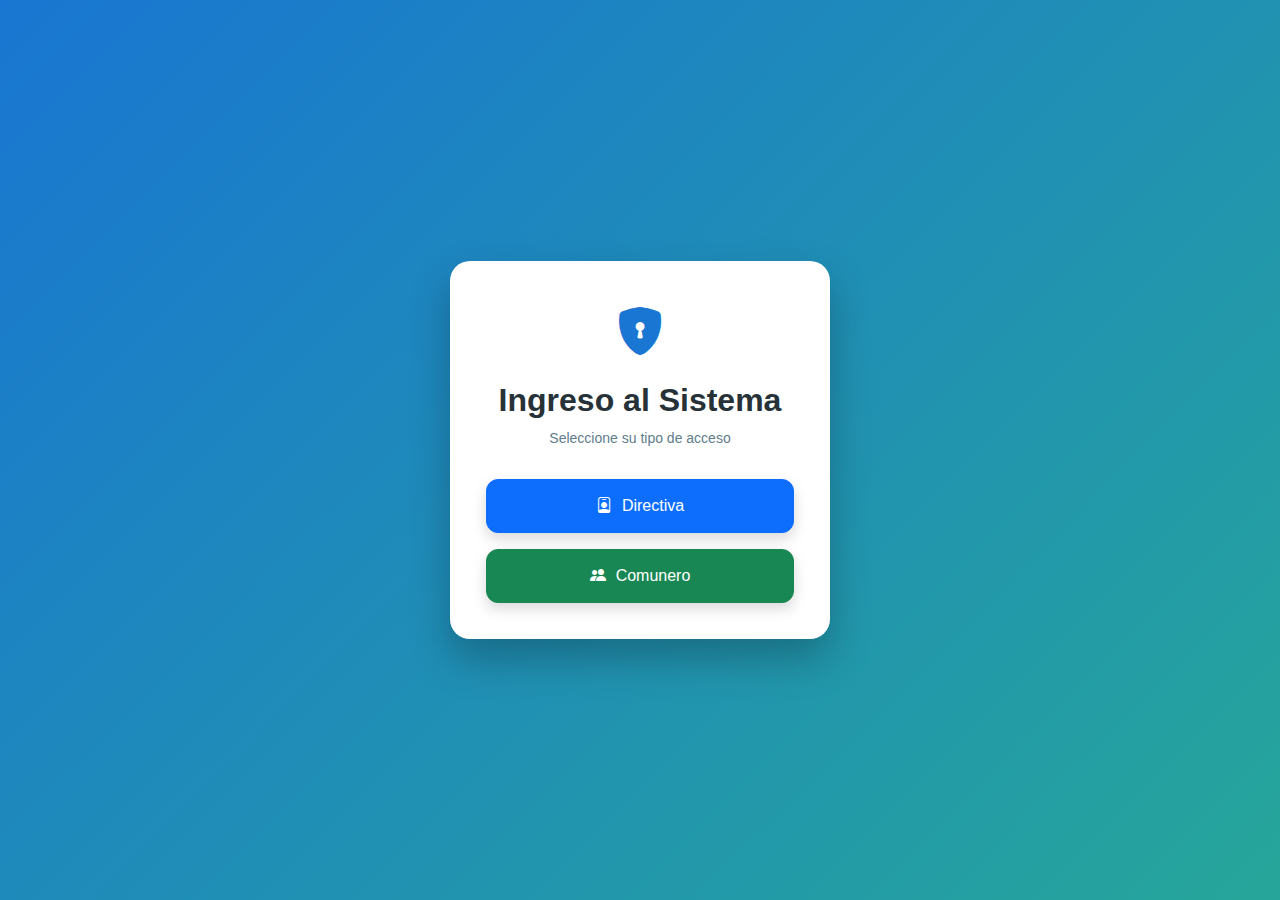
<file: 1_FRONTEND/actividades.html>
<!DOCTYPE html>
<html lang="es">
<head>
    <meta charset="UTF-8">
    <title>Actividades</title>
    <link rel="stylesheet" href="css/styles_activid.css?v=2">
</head>
<body>
    <header>
        <h1>Padrón General 2024 - 2025</h1>
        <p>Usuario: Alain</p>
        <button id="logout1">Salir</button>
    </header>

    <div class="layout">
        <aside class="sidebar">
            <h2>Menú</h2>
            <ul>
                <li><a href="index.html">🏠 Dashboard</a></li>
                <li><a href="comuneros.html">👥 Comuneros</a></li>
                <li><a href="directiva.html">🧑‍⚖️ Directiva</a></li>
                <li>📅 Actividades</li>
                <li><a href="asistencia.html">✅ Asistencia</a></li>
            </ul>
        </aside>

        <main class="content">
            <h2>Agregar Actividad</h2>

            <form id="form-actividad">
                <div>
                    <label for="nombre_actividad">Nombre de actividad</label><br>
                    <input id="nombre_actividad" name="nombre_actividad" type="text" required>
                </div>

                <div>
                    <label for="fecha">Fecha</label><br>
                    <input id="fecha" name="fecha" type="date" required>
                </div>

                <div>
                    <label for="lugar">Lugar</label><br>
                    <input id="lugar" name="lugar" type="text" required>
                </div>

                <div>
                    <label for="descripcion">Descripción</label><br>
                    <textarea id="descripcion" name="descripcion" rows="3"></textarea>
                </div>

                <div>
                    <button type="submit" id="btn-agregar">Agregar Actividad</button>
                </div>
            </form>

            <hr>

            <h2>Listado de Actividades</h2>
            <table id="tabla-actividades">
                <thead>
                    <tr>
                        <th>ID</th>
                        <th>Nombre</th>
                        <th>Fecha</th>
                        <th>Lugar</th>
                        <th>Descripción</th>
                    </tr>
                </thead>
                <tbody></tbody>
            </table>
        </main>
    </div>

    <script type="module" src="./js/actividades.js"></script>
</body>
</html>
</file>
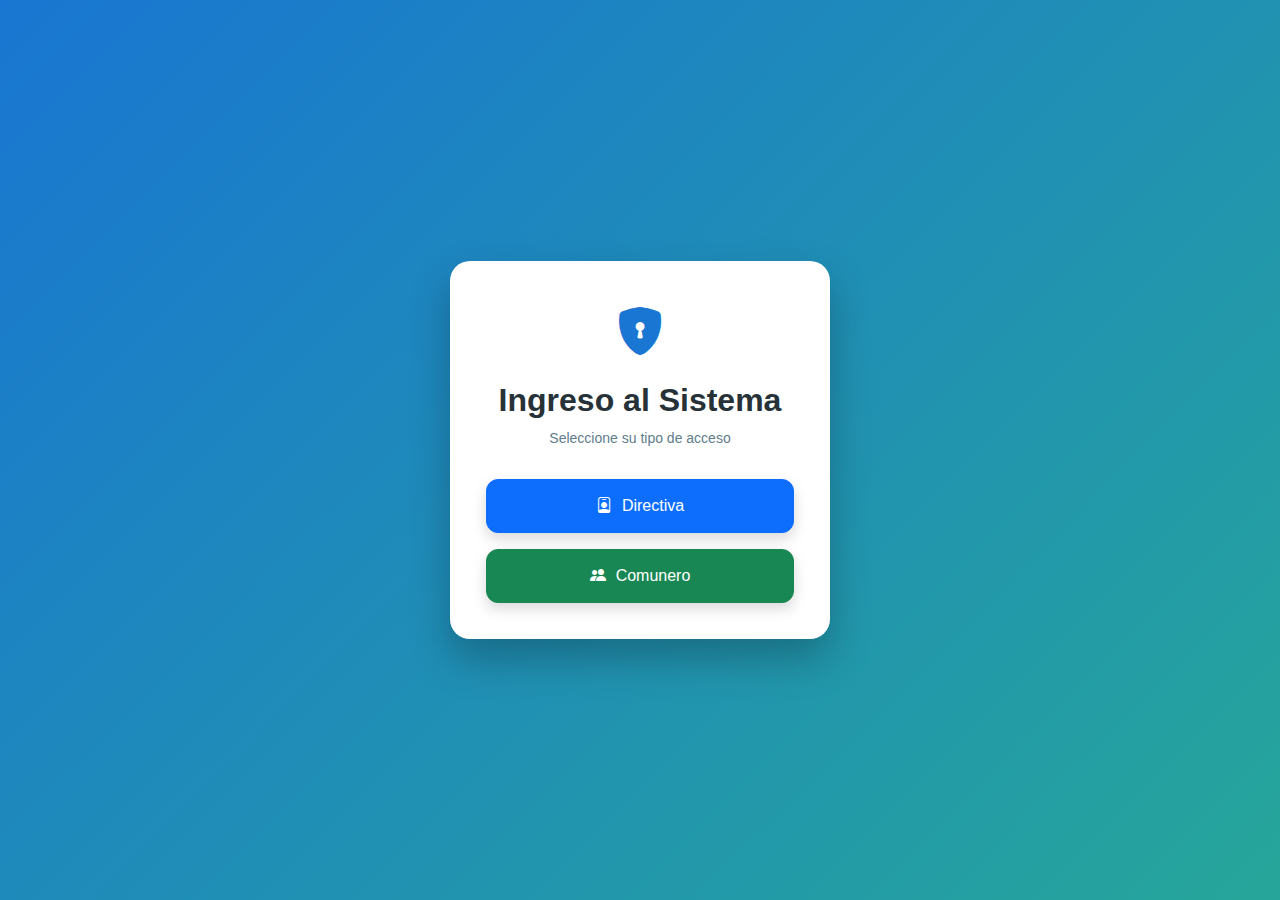
<file: 1_FRONTEND/asistencia.html>
<!DOCTYPE html>
<html lang="es">
<head>
    <meta charset="UTF-8">
    <title>Asistencia</title>
    <link rel="stylesheet" href="css/styles_asist.css">
</head>
<body>
    <header>
        <h1>Padrón General 2024 - 2025</h1>
        <p>Usuario: Alain</p>
        <button id="logout1">Salir</button>
    </header>

    <div class="layout">
        <aside class="sidebar">
            <h2>Menú</h2>
            <ul>
                <li><a href="index.html">🏠 Dashboard</a></li>
                <li><a href="comuneros.html">👥 Comuneros</a></li>
                <li><a href="directiva.html">🧑‍⚖️ Directiva</a></li>
                <li><a href="actividades.html">📅 Actividades</a></li>
                <li>✅ Asistencia</li>
            </ul>
        </aside>

        <main class="content">
            <h2>Registrar Asistencia</h2>

            <form id="form-asistencia">
                <div>
                    <label for="id_comunero">Comunero</label><br>
                    <select id="id_comunero" required>
                        <option value="">-- Seleccione comunero --</option>
                    </select>
                </div>

                <div>
                    <label for="id_actividad">Actividad</label><br>
                    <select id="id_actividad" required>
                        <option value="">-- Seleccione actividad --</option>
                    </select>
                </div>

                <div>
                    <label for="asistio">Asistió</label><br>
                    <select id="asistio">
                        <option value="SI">SI</option>
                        <option value="NO">NO</option>
                    </select>
                </div>

                <div>
                    <label for="observaciones">Observaciones</label><br>
                    <textarea id="observaciones" rows="2"></textarea>
                </div>

                <div>
                    <button type="submit">Registrar Asistencia</button>
                </div>
            </form>

            <hr>

            <h2>Ver Asistencias</h2>
            <div>
                <label for="filtro_asistio">Filtrar</label>
                <select id="filtro_asistio">
                    <option value="">Todos</option>
                    <option value="SI">SI</option>
                    <option value="NO">NO</option>
                </select>

                <label for="filtro_actividad" style="margin-left:12px;">Actividad</label>
                <select id="filtro_actividad">
                    <option value="">Todas</option>
                </select>

                <button id="btn-aplicar-filtro">Aplicar</button>
                <button id="btn-limpiar-filtro">Limpiar</button>
            </div>

            <table id="tabla-asistencia">
                <thead>
                    <tr>
                        <th>ID</th>
                        <th>Comunero</th>
                        <th>Actividad</th>
                        <th>Asistió</th>
                        <th>Observaciones</th>
                    </tr>
                </thead>
                <tbody></tbody>
            </table>
        </main>
    </div>

    <script type="module" src="./js/asistencia.js"></script>
</body>
</html>
</file>
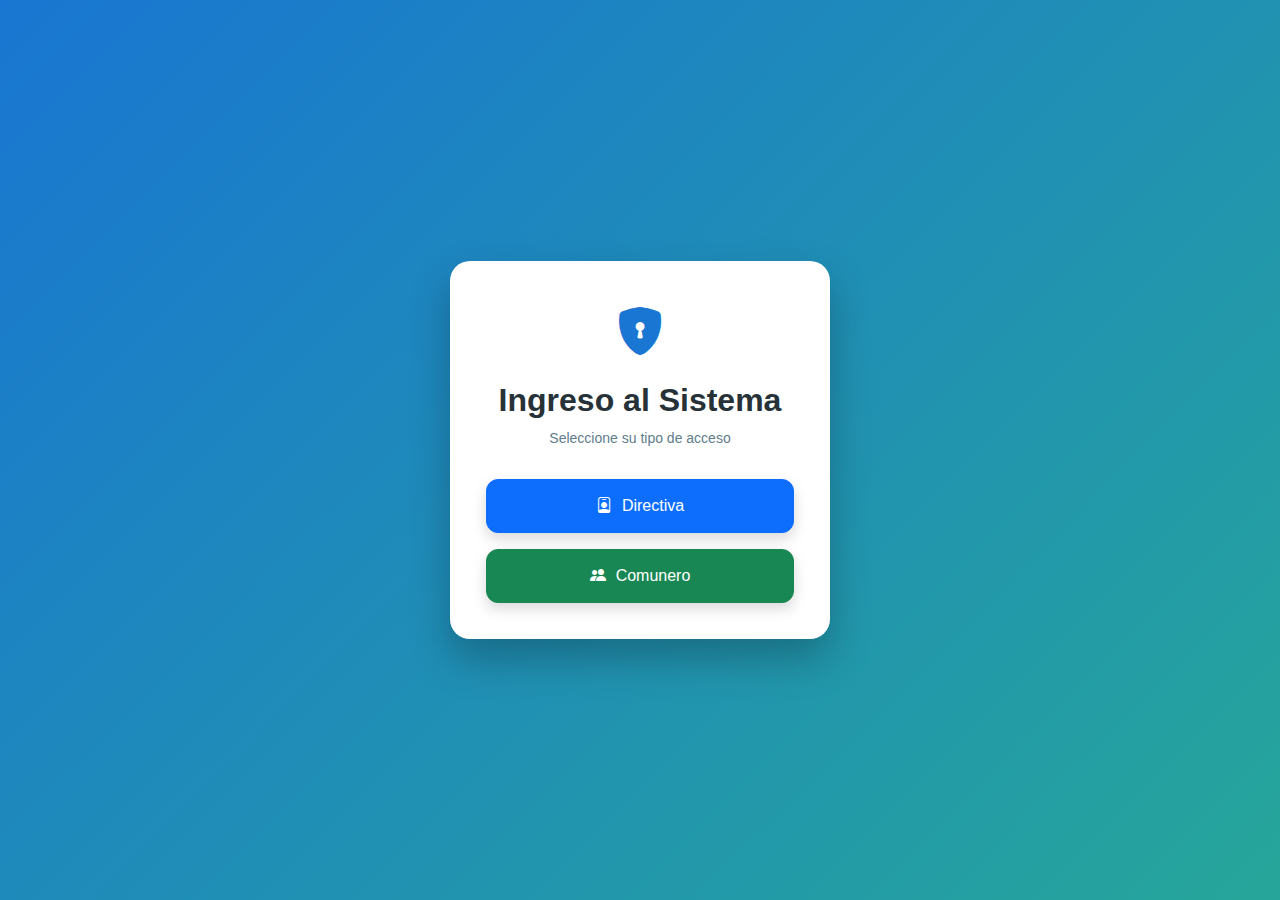
<file: 1_FRONTEND/directiva.html>
<!DOCTYPE html>
<html lang="es">
<head>
    <meta charset="UTF-8">
    <title>Directiva</title>
    <link rel="stylesheet" href="css/styles_direct.css?v=2">
</head>
<body>
    <header>
        <h1>Padrón General 2024 - 2025</h1>
        <p>Usuario: Alain</p>
        <button id="logout1">Salir</button>
    </header>

    <div class="layout">
        <aside class="sidebar">
            <h2>Menú</h2>
            <ul>
                <li><a href="index.html">🏠 Dashboard</a></li>
                <li><a href="comuneros.html">👥 Comuneros</a></li>
                <li>🧑‍⚖️ Directiva</li>
                <li><a href="actividades.html">📅 Actividades</a></li>
                <li><a href="asistencia.html">✅ Asistencia</a></li>
            </ul>
        </aside>

        <main class="content">
            <h2>Agregar miembro de la Directiva</h2>

            <form id="form-directiva">
                <div>
                    <label for="cargo">Cargo</label><br>
                    <input id="cargo" name="cargo" type="text" required>
                </div>

                <div>
                    <label for="id_comunero">Comunero</label><br>
                    <select id="id_comunero" required>
                        <option value="">-- Seleccione comunero --</option>
                    </select>
                </div>

                <div>
                    <label for="fecha_inicio">Fecha inicio</label><br>
                    <input id="fecha_inicio" name="fecha_inicio" type="date" required>
                </div>

                <div>
                    <label for="fecha_fin">Fecha fin (opcional)</label><br>
                    <input id="fecha_fin" name="fecha_fin" type="date">
                </div>

                <div>
                    <label for="estado">Estado</label><br>
                    <select id="estado">
                        <option value="ACTIVO">ACTIVO</option>
                        <option value="INACTIVO">INACTIVO</option>
                    </select>
                </div>

                <div style="margin-top:8px;">
                    <button type="submit">Agregar</button>
                </div>
            </form>

            <hr>

            <h2>Miembros actuales</h2>
            <table id="tabla-directiva">
                <thead>
                    <tr>
                        <th>ID</th>
                        <th>Cargo</th>
                        <th>Comunero</th>
                        <th>Fecha inicio</th>
                        <th>Fecha fin</th>
                        <th>Estado</th>
                    </tr>
                </thead>
                <tbody></tbody>
            </table>
        </main>
    </div>

    <script type="module" src="./js/directiva.js"></script>
</body>
</html>
</file>
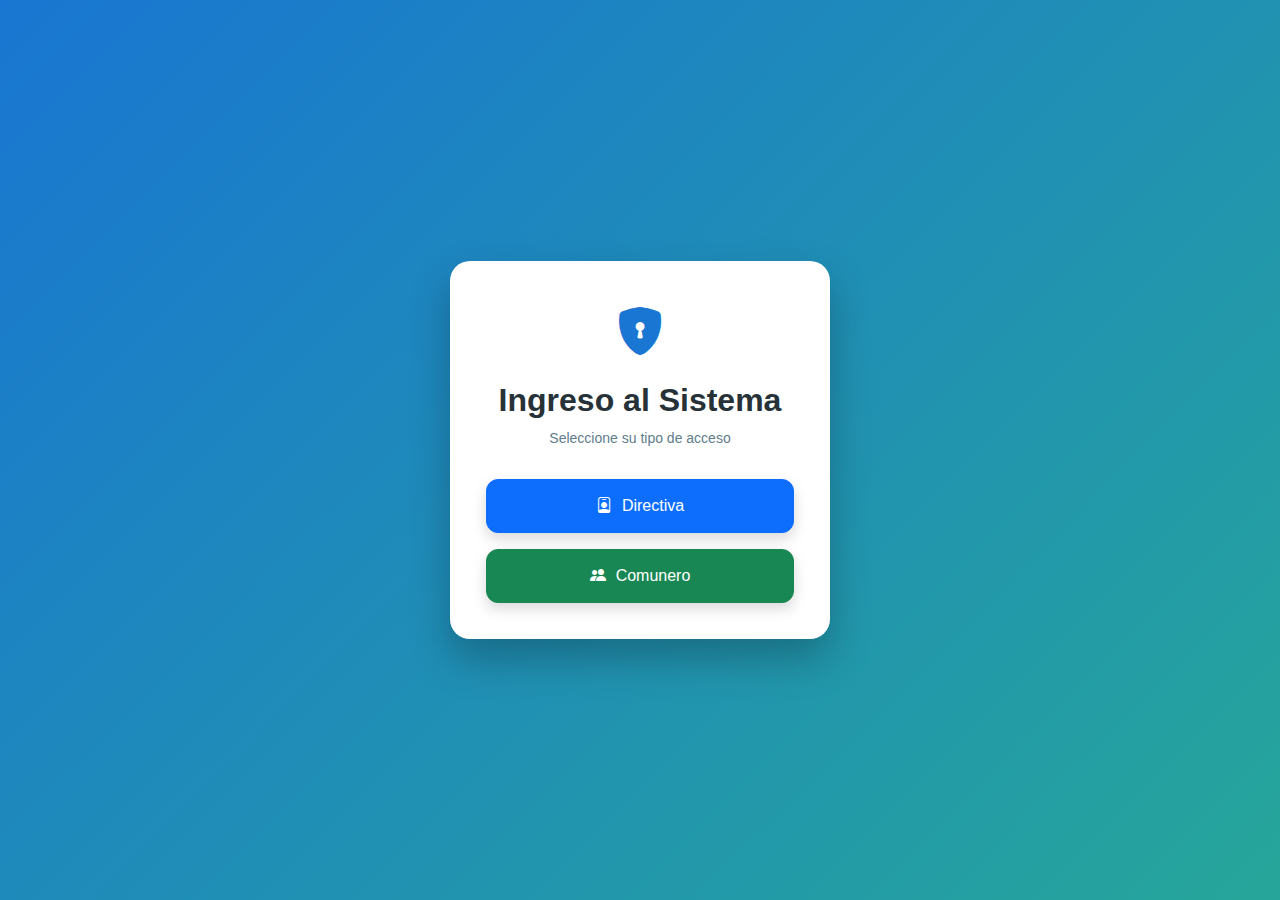
<file: 1_FRONTEND/login.html>
<!DOCTYPE html>
<html lang="es">
<head>
    <meta charset="UTF-8">
    <title>Ingreso al Sistema</title>

    <!-- Bootstrap (opcional pero recomendado) -->
    <link href="https://cdn.jsdelivr.net/npm/bootstrap@5.3.2/dist/css/bootstrap.min.css" rel="stylesheet">

    <!-- Bootstrap Icons -->
    <link href="https://cdn.jsdelivr.net/npm/bootstrap-icons/font/bootstrap-icons.css" rel="stylesheet">

    <!-- CSS propio -->
    <link rel="stylesheet" href="css/styles_login.css">
</head>
<body class="login-body">

    <div class="login-card">
        <div class="login-header">
            <i class="bi bi-shield-lock-fill"></i>
            <h2>Ingreso al Sistema</h2>
            <p>Seleccione su tipo de acceso</p>
        </div>

        <div class="login-actions">
            <button id="btnDirectiva" class="btn btn-primary">
                <i class="bi bi-person-badge"></i>
                Directiva
            </button>

            <button id="btnComunero" class="btn btn-success">
                <i class="bi bi-people-fill"></i>
                Comunero
            </button>
        </div>
    </div>

    <script src="js/login.js"></script>
</body>
</html>
</file>
<file: 1_FRONTEND/css/styles_activid.css>
:root {
    --primary: #1976d2;
    --secondary: #26a69a;
    --background: #f5f7fa;
    --sidebar: #1e293b;
    --card: #ffffff;
    --text: #263238;
}
body {
    margin: 0;
    font-family: 'Segoe UI', sans-serif;
    background: var(--background);
    color: var(--text);
}

.layout {
    display: flex;
    min-height: calc(100vh - 80px);
}
header {
    background: var(--primary);
    color: white;
    padding: 16px 26px;
    display: flex;
    justify-content: space-between;
    align-items: center;
    box-shadow: 0 4px 14px rgba(0,0,0,0.2);
}

header h1 {
    margin: 0;
    font-size: 20px;
    font-weight: 600;
}

header p {
    margin: 0;
    font-size: 14px;
    opacity: 0.9;
}

header button {
    background: white;
    color: var(--primary);
    border: none;
    padding: 8px 16px;
    border-radius: 10px;
    font-weight: 500;
    cursor: pointer;
}
.sidebar {
    width: 240px;
    background: var(--sidebar);
    color: white;
    padding: 20px;
}

.sidebar h2 {
    margin-top: 0;
    font-size: 15px;
    text-transform: uppercase;
    opacity: 0.7;
}

.sidebar ul {
    list-style: none;
    padding: 0;
    margin-top: 20px;
}

.sidebar li {
    margin-bottom: 14px;
    font-size: 14px;
}

.sidebar a {
    color: white;
    text-decoration: none;
    padding: 10px 14px;
    display: block;
    border-radius: 10px;
    transition: background 0.2s;
}

.sidebar a:hover {
    background: rgba(255,255,255,0.15);
}
.content {
    flex: 1;
    padding: 20px 30px 30px;
}

.content h2 {
    margin-top: 0;
    font-size: 22px;
    font-weight: 600;
    color: #1e3a8a;
}
#form-actividad {
    background: white;
    padding: 24px;
    border-radius: 18px;
    max-width: 520px;
    box-shadow: 0 10px 26px rgba(0,0,0,0.08);
    margin-bottom: 30px;
}

#form-actividad > div {
    margin-bottom: 16px;
}

#form-actividad label {
    font-size: 13px;
    font-weight: 500;
    color: #475569;
}

#form-actividad input,
#form-actividad textarea {
    width: 100%;
    margin-top: 6px;
    padding: 8px 10px;
    border: none;
    border-bottom: 2px solid #cbd5e1;
    outline: none;
    font-size: 14px;
    background: transparent;
}

#form-actividad input:focus,
#form-actividad textarea:focus {
    border-bottom-color: var(--primary);
}
#btn-agregar {
    background: var(--secondary);
    color: white;
    border: none;
    padding: 10px 18px;
    border-radius: 12px;
    font-weight: 500;
    cursor: pointer;
    box-shadow: 0 6px 14px rgba(0,0,0,0.15);
    transition: transform 0.2s;
}

#btn-agregar:hover {
    transform: translateY(-2px);
}
hr {
    border: none;
    height: 1px;
    background: #e5e7eb;
    margin: 30px 0;
}
#tabla-actividades {
    width: 100%;
    border-collapse: collapse;
    background: white;
    border-radius: 16px;
    overflow: hidden;
    box-shadow: 0 10px 26px rgba(0,0,0,0.08);
}

#tabla-actividades thead {
    background: var(--primary);
    color: white;
}

#tabla-actividades th,
#tabla-actividades td {
    padding: 12px 10px;
    font-size: 13px;
    text-align: left;
    border-bottom: 1px solid #e5e7eb;
}

#tabla-actividades tbody tr:hover {
    background: #f1f5f9;
}

#tabla-actividades th {
    font-weight: 500;
}
@media (max-width: 900px) {
    .sidebar {
        display: none;
    }

    #form-actividad {
        max-width: 100%;
    }
}
</file>
<file: 1_FRONTEND/css/styles_asist.css>
:root {
    --primary: #1976d2;
    --secondary: #26a69a;
    --background: #f5f7fa;
    --sidebar: #1e293b;
    --card: #ffffff;
    --text: #263238;
}
body {
    margin: 0;
    font-family: 'Segoe UI', sans-serif;
    background: var(--background);
    color: var(--text);
}

.layout {
    display: flex;
    min-height: calc(100vh - 80px);
}
header {
    background: var(--primary);
    color: white;
    padding: 16px 26px;
    display: flex;
    justify-content: space-between;
    align-items: center;
    box-shadow: 0 4px 14px rgba(0,0,0,0.2);
}

header h1 {
    margin: 0;
    font-size: 20px;
    font-weight: 600;
}

header p {
    margin: 0;
    font-size: 14px;
    opacity: 0.9;
}

header button {
    background: white;
    color: var(--primary);
    border: none;
    padding: 8px 16px;
    border-radius: 10px;
    font-weight: 500;
    cursor: pointer;
}
.sidebar {
    width: 240px;
    background: var(--sidebar);
    color: white;
    padding: 20px;
}

.sidebar h2 {
    margin-top: 0;
    font-size: 15px;
    text-transform: uppercase;
    opacity: 0.7;
}

.sidebar ul {
    list-style: none;
    padding: 0;
    margin-top: 20px;
}

.sidebar li {
    margin-bottom: 14px;
    font-size: 14px;
}

.sidebar a {
    color: white;
    text-decoration: none;
    padding: 10px 14px;
    display: block;
    border-radius: 10px;
    transition: background 0.2s;
}

.sidebar a:hover {
    background: rgba(255,255,255,0.15);
}
.content {
    flex: 1;
    padding: 20px 30px 30px;
}

.content h2 {
    margin-top: 0;
    font-size: 22px;
    font-weight: 600;
    color: #1e3a8a;
}
#form-asistencia {
    background: white;
    padding: 24px;
    border-radius: 18px;
    max-width: 520px;
    box-shadow: 0 10px 26px rgba(0,0,0,0.08);
    margin-bottom: 30px;
}

#form-asistencia > div {
    margin-bottom: 16px;
}

#form-asistencia label {
    font-size: 13px;
    font-weight: 500;
    color: #475569;
}

#form-asistencia input,
#form-asistencia select,
#form-asistencia textarea {
    width: 100%;
    margin-top: 6px;
    padding: 8px 10px;
    border: none;
    border-bottom: 2px solid #cbd5e1;
    outline: none;
    font-size: 14px;
    background: transparent;
}

#form-asistencia input:focus,
#form-asistencia select:focus,
#form-asistencia textarea:focus {
    border-bottom-color: var(--primary);
}
#form-asistencia button {
    background: var(--secondary);
    color: white;
    border: none;
    padding: 10px 18px;
    border-radius: 12px;
    font-weight: 500;
    cursor: pointer;
    box-shadow: 0 6px 14px rgba(0,0,0,0.15);
    transition: transform 0.2s;
}

#form-asistencia button:hover {
    transform: translateY(-2px);
}
hr {
    border: none;
    height: 1px;
    background: #e5e7eb;
    margin: 30px 0;
}
.content > div {
    margin-bottom: 20px;
}

.content > div label {
    font-size: 13px;
    margin-right: 6px;
}

#filtro_asistio {
    padding: 6px 10px;
    border-radius: 8px;
    border: 1px solid #cbd5e1;
    margin-right: 8px;
}

#btn-aplicar-filtro,
#btn-limpiar-filtro {
    background: var(--primary);
    color: white;
    border: none;
    padding: 6px 14px;
    border-radius: 8px;
    font-size: 13px;
    cursor: pointer;
    margin-right: 6px;
}
#tabla-asistencia {
    width: 100%;
    border-collapse: collapse;
    background: white;
    border-radius: 16px;
    overflow: hidden;
    box-shadow: 0 10px 26px rgba(0,0,0,0.08);
}

#tabla-asistencia thead {
    background: var(--primary);
    color: white;
}

#tabla-asistencia th,
#tabla-asistencia td {
    padding: 12px 10px;
    font-size: 13px;
    text-align: left;
    border-bottom: 1px solid #e5e7eb;
}

#tabla-asistencia tbody tr:hover {
    background: #f1f5f9;
}

#tabla-asistencia th {
    font-weight: 500;
}
@media (max-width: 900px) {
    .sidebar {
        display: none;
    }

    #form-asistencia {
        max-width: 100%;
    }
}
</file>
<file: 1_FRONTEND/css/styles_direct.css>
:root {
    --primary: #1976d2;
    --secondary: #26a69a;
    --background: #f5f7fa;
    --sidebar: #1e293b;
    --card: #ffffff;
    --text: #263238;
}

body {
    margin: 0;
    font-family: 'Segoe UI', sans-serif;
    background: var(--background);
    color: var(--text);
}

.layout {
    display: flex;
    min-height: calc(100vh - 80px);
}
header {
    background: var(--primary);
    color: white;
    padding: 16px 26px;
    display: flex;
    justify-content: space-between;
    align-items: center;
    box-shadow: 0 4px 14px rgba(0,0,0,0.2);
}

header h1 {
    margin: 0;
    font-size: 20px;
    font-weight: 600;
}

header p {
    margin: 0;
    font-size: 14px;
    opacity: 0.9;
}

header button {
    background: white;
    color: var(--primary);
    border: none;
    padding: 8px 16px;
    border-radius: 10px;
    font-weight: 500;
    cursor: pointer;
}
.sidebar {
    width: 240px;
    background: var(--sidebar);
    color: white;
    padding: 20px;
}

.sidebar h2 {
    margin-top: 0;
    font-size: 15px;
    text-transform: uppercase;
    opacity: 0.7;
}

.sidebar ul {
    list-style: none;
    padding: 0;
    margin-top: 20px;
}

.sidebar li {
    margin-bottom: 14px;
    font-size: 14px;
}

.sidebar a {
    color: white;
    text-decoration: none;
    padding: 10px 14px;
    display: block;
    border-radius: 10px;
    transition: background 0.2s;
}

.sidebar a:hover {
    background: rgba(255,255,255,0.15);
}

.content {
    flex: 1;
    padding: 20px 30px 30px;
}

.content h2 {
    margin-top: 0;
    font-size: 22px;
    font-weight: 600;
    color: #1e3a8a;
}

#form-directiva {
    background: white;
    padding: 24px;
    border-radius: 18px;
    max-width: 520px;
    box-shadow: 0 10px 26px rgba(0,0,0,0.08);
    margin-bottom: 30px;
}

#form-directiva > div {
    margin-bottom: 16px;
}

#form-directiva label {
    font-size: 13px;
    font-weight: 500;
    color: #475569;
}

#form-directiva input,
#form-directiva select {
    width: 100%;
    margin-top: 6px;
    padding: 8px 10px;
    border: none;
    border-bottom: 2px solid #cbd5e1;
    outline: none;
    font-size: 14px;
    background: transparent;
}

#form-directiva input:focus,
#form-directiva select:focus {
    border-bottom-color: var(--primary);
}
#form-directiva button[type="submit"] {
    background: var(--secondary);
    color: white;
    border: none;
    padding: 10px 18px;
    border-radius: 12px;
    font-weight: 500;
    cursor: pointer;
    box-shadow: 0 6px 14px rgba(0,0,0,0.15);
    transition: transform 0.2s;
}

#form-directiva button[type="submit"]:hover {
    transform: translateY(-2px);
}
hr {
    border: none;
    height: 1px;
    background: #e5e7eb;
    margin: 30px 0;
}
#tabla-directiva {
    width: 100%;
    border-collapse: collapse;
    background: white;
    border-radius: 16px;
    overflow: hidden;
    box-shadow: 0 10px 26px rgba(0,0,0,0.08);
}

#tabla-directiva thead {
    background: var(--primary);
    color: white;
}

#tabla-directiva th,
#tabla-directiva td {
    padding: 12px 10px;
    font-size: 13px;
    text-align: left;
    border-bottom: 1px solid #e5e7eb;
}

#tabla-directiva tbody tr:hover {
    background: #f1f5f9;
}

#tabla-directiva th {
    font-weight: 500;
}
.estado-activo {
    color: #2e7d32;
    font-weight: 600;
}

.estado-inactivo {
    color: #c62828;
    font-weight: 600;
}
@media (max-width: 900px) {
    #form-directiva {
        max-width: 100%;
    }
}
</file>
<file: 1_FRONTEND/css/styles_login.css>
:root {
    --primary: #1976d2;
    --secondary: #26a69a;
    --background: #f5f7fa;
    --text: #263238;
}

/* Fondo */
.login-body {
    height: 100vh;
    background: linear-gradient(135deg, #1976d2, #26a69a);
    display: flex;
    justify-content: center;
    align-items: center;
    font-family: 'Segoe UI', sans-serif;
}

/* Card */
.login-card {
    background: white;
    border-radius: 20px;
    padding: 36px;
    width: 100%;
    max-width: 380px;
    box-shadow: 0 20px 40px rgba(0,0,0,0.25);
    text-align: center;
}

/* Header */
.login-header i {
    font-size: 48px;
    color: var(--primary);
}

.login-header h2 {
    margin-top: 12px;
    font-weight: 600;
    color: var(--text);
}

.login-header p {
    font-size: 14px;
    color: #607d8b;
    margin-bottom: 30px;
}

/* Botones */
.login-actions {
    display: flex;
    flex-direction: column;
    gap: 16px;
}

.login-actions button {
    padding: 14px;
    font-size: 16px;
    border-radius: 12px;
    font-weight: 500;
    display: flex;
    align-items: center;
    justify-content: center;
    gap: 10px;
    box-shadow: 0 6px 14px rgba(0,0,0,0.15);
    transition: all 0.2s ease;
}

.login-actions button:hover {
    transform: translateY(-2px);
}
</file>
